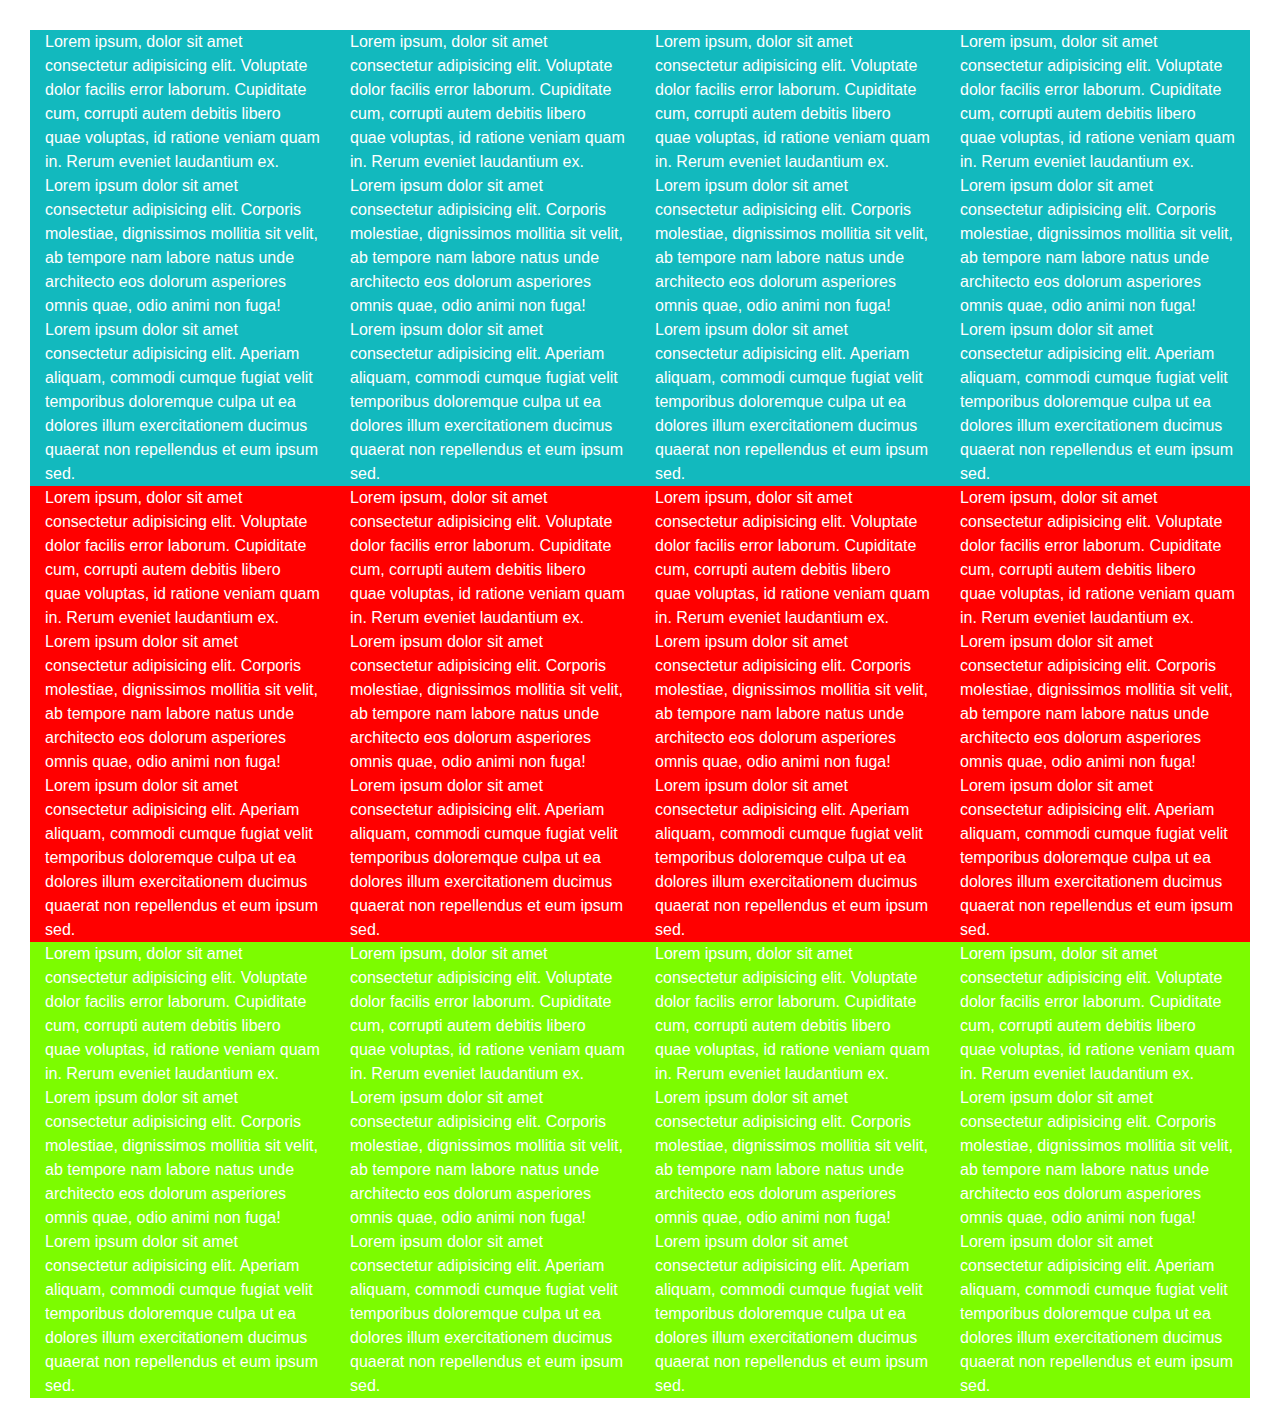
<file: bootstrap/task 1/index.html>
<!DOCTYPE html>
<html lang="en">
<head>
    <meta charset="UTF-8">
    <meta name="viewport" content="width=device-width, initial-scale=1.0">
    <title>Document</title>
    <link rel="stylesheet" href="https://cdn.jsdelivr.net/npm/bootstrap@4.3.1/dist/css/bootstrap.min.css" integrity="sha384-ggOyR0iXCbMQv3Xipma34MD+dH/1fQ784/j6cY/iJTQUOhcWr7x9JvoRxT2MZw1T" crossorigin="anonymous">
    <script src="https://code.jquery.com/jquery-3.3.1.slim.min.js" integrity="sha384-q8i/X+965DzO0rT7abK41JStQIAqVgRVzpbzo5smXKp4YfRvH+8abtTE1Pi6jizo" crossorigin="anonymous"></script>
<script src="https://cdn.jsdelivr.net/npm/popper.js@1.14.7/dist/umd/popper.min.js" integrity="sha384-UO2eT0CpHqdSJQ6hJty5KVphtPhzWj9WO1clHTMGa3JDZwrnQq4sF86dIHNDz0W1" crossorigin="anonymous"></script>
<script src="https://cdn.jsdelivr.net/npm/bootstrap@4.3.1/dist/js/bootstrap.min.js" integrity="sha384-JjSmVgyd0p3pXB1rRibZUAYoIIy6OrQ6VrjIEaFf/nJGzIxFDsf4x0xIM+B07jRM" crossorigin="anonymous"></script>
<link rel="stylesheet" href="style.css">
</head>
<body>
    <div class="row">
        <div class="col-12 col-sm-6 col-md-4 col-lg-3" id="first">
            Lorem ipsum, dolor sit amet consectetur adipisicing elit. Voluptate dolor facilis error laborum. Cupiditate cum, corrupti autem debitis libero quae voluptas, id ratione veniam quam in. Rerum eveniet laudantium ex. Lorem ipsum dolor sit amet consectetur adipisicing elit. Corporis molestiae, dignissimos mollitia sit velit, ab tempore nam labore natus unde architecto eos dolorum asperiores omnis quae, odio animi non fuga! Lorem ipsum dolor sit amet consectetur adipisicing elit. Aperiam aliquam, commodi cumque fugiat velit temporibus doloremque culpa ut ea dolores illum exercitationem ducimus quaerat non repellendus et eum ipsum sed.<br>
        </div>

        <div class="col-12 col-sm-6 col-md-4 col-lg-3" id="first">
            Lorem ipsum, dolor sit amet consectetur adipisicing elit. Voluptate dolor facilis error laborum. Cupiditate cum, corrupti autem debitis libero quae voluptas, id ratione veniam quam in. Rerum eveniet laudantium ex. Lorem ipsum dolor sit amet consectetur adipisicing elit. Corporis molestiae, dignissimos mollitia sit velit, ab tempore nam labore natus unde architecto eos dolorum asperiores omnis quae, odio animi non fuga! Lorem ipsum dolor sit amet consectetur adipisicing elit. Aperiam aliquam, commodi cumque fugiat velit temporibus doloremque culpa ut ea dolores illum exercitationem ducimus quaerat non repellendus et eum ipsum sed.<br>
        </div>

        <div class="col-12 col-sm-6 col-md-4 col-lg-3" id="first">
            Lorem ipsum, dolor sit amet consectetur adipisicing elit. Voluptate dolor facilis error laborum. Cupiditate cum, corrupti autem debitis libero quae voluptas, id ratione veniam quam in. Rerum eveniet laudantium ex. Lorem ipsum dolor sit amet consectetur adipisicing elit. Corporis molestiae, dignissimos mollitia sit velit, ab tempore nam labore natus unde architecto eos dolorum asperiores omnis quae, odio animi non fuga! Lorem ipsum dolor sit amet consectetur adipisicing elit. Aperiam aliquam, commodi cumque fugiat velit temporibus doloremque culpa ut ea dolores illum exercitationem ducimus quaerat non repellendus et eum ipsum sed.<br>
        </div>

        <div class="col-12 col-sm-6 col-md-4 col-lg-3" id="first">
            Lorem ipsum, dolor sit amet consectetur adipisicing elit. Voluptate dolor facilis error laborum. Cupiditate cum, corrupti autem debitis libero quae voluptas, id ratione veniam quam in. Rerum eveniet laudantium ex. Lorem ipsum dolor sit amet consectetur adipisicing elit. Corporis molestiae, dignissimos mollitia sit velit, ab tempore nam labore natus unde architecto eos dolorum asperiores omnis quae, odio animi non fuga! Lorem ipsum dolor sit amet consectetur adipisicing elit. Aperiam aliquam, commodi cumque fugiat velit temporibus doloremque culpa ut ea dolores illum exercitationem ducimus quaerat non repellendus et eum ipsum sed.<br>
        </div>

        <div class="col-12 col-sm-6 col-md-4 col-lg-3" id="second">
            Lorem ipsum, dolor sit amet consectetur adipisicing elit. Voluptate dolor facilis error laborum. Cupiditate cum, corrupti autem debitis libero quae voluptas, id ratione veniam quam in. Rerum eveniet laudantium ex. Lorem ipsum dolor sit amet consectetur adipisicing elit. Corporis molestiae, dignissimos mollitia sit velit, ab tempore nam labore natus unde architecto eos dolorum asperiores omnis quae, odio animi non fuga! Lorem ipsum dolor sit amet consectetur adipisicing elit. Aperiam aliquam, commodi cumque fugiat velit temporibus doloremque culpa ut ea dolores illum exercitationem ducimus quaerat non repellendus et eum ipsum sed.<br>
        </div>

        <div class="col-12 col-sm-6 col-md-4 col-lg-3" id="second">
            Lorem ipsum, dolor sit amet consectetur adipisicing elit. Voluptate dolor facilis error laborum. Cupiditate cum, corrupti autem debitis libero quae voluptas, id ratione veniam quam in. Rerum eveniet laudantium ex. Lorem ipsum dolor sit amet consectetur adipisicing elit. Corporis molestiae, dignissimos mollitia sit velit, ab tempore nam labore natus unde architecto eos dolorum asperiores omnis quae, odio animi non fuga! Lorem ipsum dolor sit amet consectetur adipisicing elit. Aperiam aliquam, commodi cumque fugiat velit temporibus doloremque culpa ut ea dolores illum exercitationem ducimus quaerat non repellendus et eum ipsum sed.<br>
        </div>

        <div class="col-12 col-sm-6 col-md-4 col-lg-3" id="second">
            Lorem ipsum, dolor sit amet consectetur adipisicing elit. Voluptate dolor facilis error laborum. Cupiditate cum, corrupti autem debitis libero quae voluptas, id ratione veniam quam in. Rerum eveniet laudantium ex. Lorem ipsum dolor sit amet consectetur adipisicing elit. Corporis molestiae, dignissimos mollitia sit velit, ab tempore nam labore natus unde architecto eos dolorum asperiores omnis quae, odio animi non fuga! Lorem ipsum dolor sit amet consectetur adipisicing elit. Aperiam aliquam, commodi cumque fugiat velit temporibus doloremque culpa ut ea dolores illum exercitationem ducimus quaerat non repellendus et eum ipsum sed.<br>
        </div>

        <div class="col-12 col-sm-6 col-md-4 col-lg-3" id="second">
            Lorem ipsum, dolor sit amet consectetur adipisicing elit. Voluptate dolor facilis error laborum. Cupiditate cum, corrupti autem debitis libero quae voluptas, id ratione veniam quam in. Rerum eveniet laudantium ex. Lorem ipsum dolor sit amet consectetur adipisicing elit. Corporis molestiae, dignissimos mollitia sit velit, ab tempore nam labore natus unde architecto eos dolorum asperiores omnis quae, odio animi non fuga! Lorem ipsum dolor sit amet consectetur adipisicing elit. Aperiam aliquam, commodi cumque fugiat velit temporibus doloremque culpa ut ea dolores illum exercitationem ducimus quaerat non repellendus et eum ipsum sed.<br>
        </div>

        <div class="col-12 col-sm-6 col-md-4 col-lg-3" id="third">
            Lorem ipsum, dolor sit amet consectetur adipisicing elit. Voluptate dolor facilis error laborum. Cupiditate cum, corrupti autem debitis libero quae voluptas, id ratione veniam quam in. Rerum eveniet laudantium ex. Lorem ipsum dolor sit amet consectetur adipisicing elit. Corporis molestiae, dignissimos mollitia sit velit, ab tempore nam labore natus unde architecto eos dolorum asperiores omnis quae, odio animi non fuga! Lorem ipsum dolor sit amet consectetur adipisicing elit. Aperiam aliquam, commodi cumque fugiat velit temporibus doloremque culpa ut ea dolores illum exercitationem ducimus quaerat non repellendus et eum ipsum sed.<br>
        </div>

        <div class="col-12 col-sm-6 col-md-4 col-lg-3" id="third">
            Lorem ipsum, dolor sit amet consectetur adipisicing elit. Voluptate dolor facilis error laborum. Cupiditate cum, corrupti autem debitis libero quae voluptas, id ratione veniam quam in. Rerum eveniet laudantium ex. Lorem ipsum dolor sit amet consectetur adipisicing elit. Corporis molestiae, dignissimos mollitia sit velit, ab tempore nam labore natus unde architecto eos dolorum asperiores omnis quae, odio animi non fuga! Lorem ipsum dolor sit amet consectetur adipisicing elit. Aperiam aliquam, commodi cumque fugiat velit temporibus doloremque culpa ut ea dolores illum exercitationem ducimus quaerat non repellendus et eum ipsum sed.<br>
        </div>

        <div class="col-12 col-sm-6 col-md-4 col-lg-3" id="third">
            Lorem ipsum, dolor sit amet consectetur adipisicing elit. Voluptate dolor facilis error laborum. Cupiditate cum, corrupti autem debitis libero quae voluptas, id ratione veniam quam in. Rerum eveniet laudantium ex. Lorem ipsum dolor sit amet consectetur adipisicing elit. Corporis molestiae, dignissimos mollitia sit velit, ab tempore nam labore natus unde architecto eos dolorum asperiores omnis quae, odio animi non fuga! Lorem ipsum dolor sit amet consectetur adipisicing elit. Aperiam aliquam, commodi cumque fugiat velit temporibus doloremque culpa ut ea dolores illum exercitationem ducimus quaerat non repellendus et eum ipsum sed.<br>
        </div>

        <div class="col-12 col-sm-6 col-md-4 col-lg-3" id="third">
            Lorem ipsum, dolor sit amet consectetur adipisicing elit. Voluptate dolor facilis error laborum. Cupiditate cum, corrupti autem debitis libero quae voluptas, id ratione veniam quam in. Rerum eveniet laudantium ex. Lorem ipsum dolor sit amet consectetur adipisicing elit. Corporis molestiae, dignissimos mollitia sit velit, ab tempore nam labore natus unde architecto eos dolorum asperiores omnis quae, odio animi non fuga! Lorem ipsum dolor sit amet consectetur adipisicing elit. Aperiam aliquam, commodi cumque fugiat velit temporibus doloremque culpa ut ea dolores illum exercitationem ducimus quaerat non repellendus et eum ipsum sed.<br>
        </div>

        
    </div>
</body>
</html>
</file>
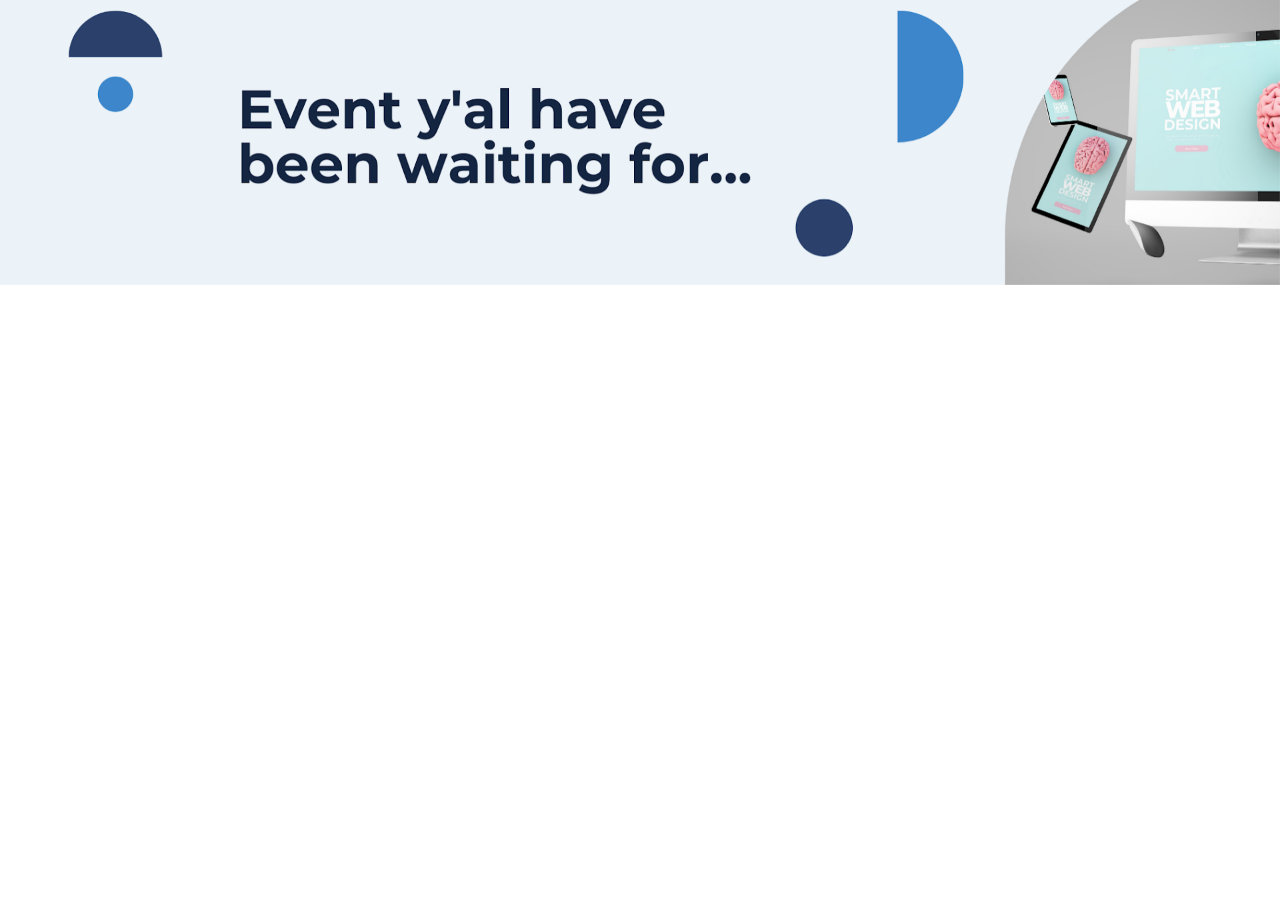
<file: bootstrap/task 3/index.html>
<!DOCTYPE html>
<html lang="en">
<head>
    <meta charset="UTF-8">
    <meta name="viewport" content="width=device-width, initial-scale=1.0">
    <title>Task3</title>
    <link rel="stylesheet" href="https://cdn.jsdelivr.net/npm/bootstrap@4.0.0/dist/css/bootstrap.min.css" integrity="sha384-Gn5384xqQ1aoWXA+058RXPxPg6fy4IWvTNh0E263XmFcJlSAwiGgFAW/dAiS6JXm" crossorigin="anonymous">
</head>
<body>
    <div id="carouselExampleSlidesOnly" class="carousel slide" data-ride="carousel">
        <div class="carousel-inner">
          <div class="carousel-item active">
            <img class="d-block w-100" src="carousel.png" alt="First slide">
          </div>
          <div class="carousel-item">
            <img class="d-block w-100" src="carousel2.png" alt="Second slide">
          </div>
        </div>
      </div>
<script src="https://code.jquery.com/jquery-3.2.1.slim.min.js" integrity="sha384-KJ3o2DKtIkvYIK3UENzmM7KCkRr/rE9/Qpg6aAZGJwFDMVNA/GpGFF93hXpG5KkN" crossorigin="anonymous"></script>
<script src="https://cdn.jsdelivr.net/npm/popper.js@1.12.9/dist/umd/popper.min.js" integrity="sha384-ApNbgh9B+Y1QKtv3Rn7W3mgPxhU9K/ScQsAP7hUibX39j7fakFPskvXusvfa0b4Q" crossorigin="anonymous"></script>
<script src="https://cdn.jsdelivr.net/npm/bootstrap@4.0.0/dist/js/bootstrap.min.js" integrity="sha384-JZR6Spejh4U02d8jOt6vLEHfe/JQGiRRSQQxSfFWpi1MquVdAyjUar5+76PVCmYl" crossorigin="anonymous"></script>
</body>
</html>
</file>
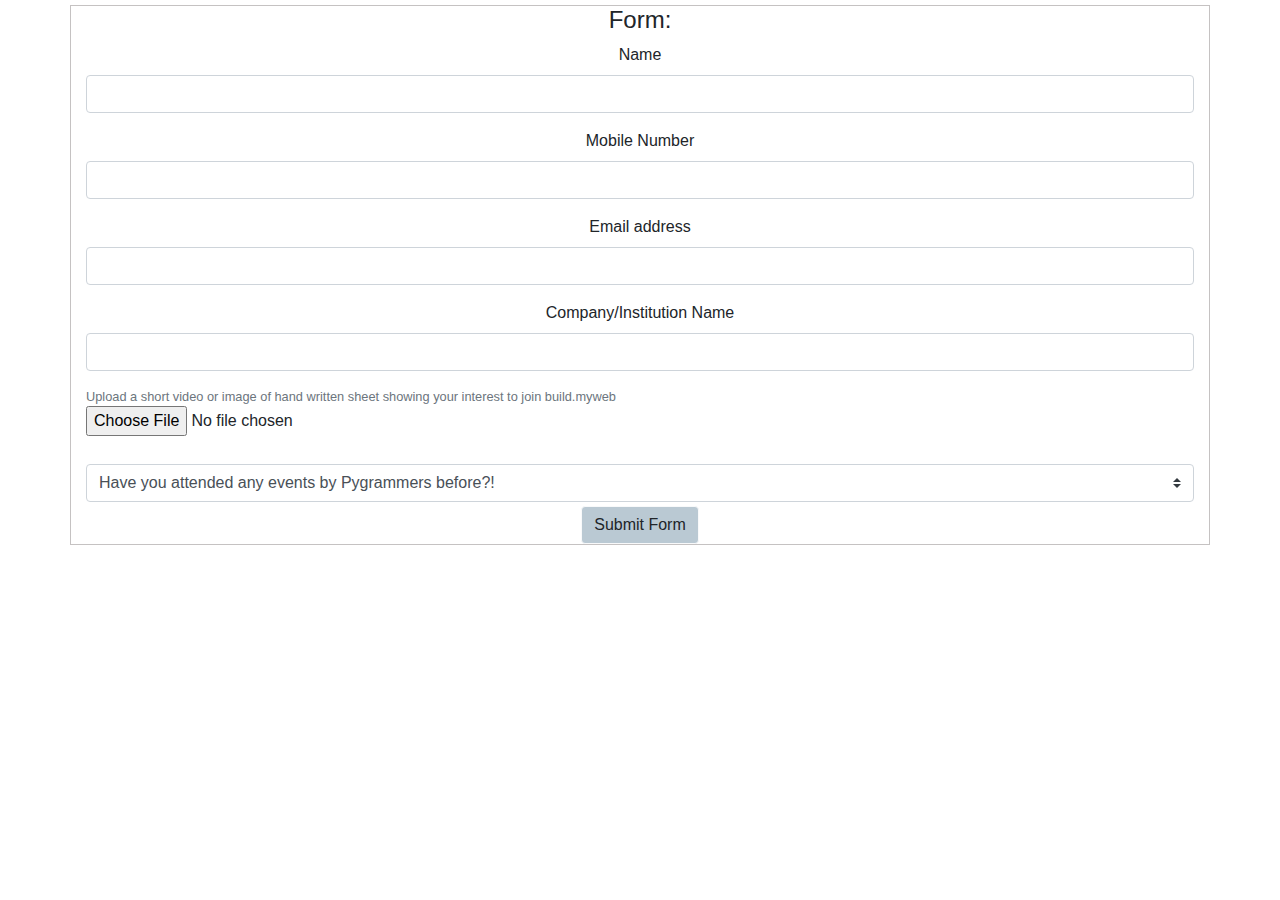
<file: bootstrap/task 4/index.html>
<!DOCTYPE html>
<html lang="en">
<head>
    <meta charset="UTF-8">
    <meta name="viewport" content="width=device-width, initial-scale=1.0">
    <title>Document</title>
    <style>
        .form-group{
            text-align: center;
        }
        .container{
            margin-top: 5px;
            border:0.5px solid rgb(197, 194, 194);
        }
        h4{
            text-align: center;
        }
    </style>
    <link rel="stylesheet" href="https://cdn.jsdelivr.net/npm/bootstrap@4.0.0/dist/css/bootstrap.min.css" integrity="sha384-Gn5384xqQ1aoWXA+058RXPxPg6fy4IWvTNh0E263XmFcJlSAwiGgFAW/dAiS6JXm" crossorigin="anonymous">
</head>
<body>
    <div class="container">
    <form>
        <h4>Form:</h4>
        <div class="form-group">
            <label for="exampleInputPassword1">Name</label>
            <input type="text" class="form-control" id="exampleInputName">
          </div>
          <div class="form-group">
            <label for="exampleInputPassword1">Mobile Number</label>
            <input type="number" class="form-control" id="exampleInputName">
          </div>
        <div class="form-group">
          <label for="exampleInputEmail1">Email address</label>
          <input type="email" class="form-control" id="exampleInputEmail1" aria-describedby="emailHelp">
        </div>
        <div class="form-group">
          <label for="exampleInputPassword1">Company/Institution Name</label>
          <input type="text" class="form-control" id="exampleInputCompanyName">
        </div>
            <div class="form-group1">
                <small id="emailHelp" class="form-text text-muted">Upload a short video or image of hand written sheet showing your interest to join build.myweb</small>
              <input type="file" class="form-control-file" id="exampleFormControlFile1">
            </div>
            <form class="form-inline">
                <label class="my-1 mr-2" for="inlineFormCustomSelectPref"></label>
                <select class="custom-select my-1 mr-sm-2" id="inlineFormselect">
                  <option selected>Have you attended any events by Pygrammers before?!</option>
                  <option value="Yes">Yes</option>
                  <option value="No">No</option>
                </select>
        <div class="text-center" >     
        <button type="submit" class="btn btn-light" style="background-color: #bac9d3;">Submit Form</button>
            </div>  
    </form>
      </form>
    </div>
      <script src="https://code.jquery.com/jquery-3.2.1.slim.min.js" integrity="sha384-KJ3o2DKtIkvYIK3UENzmM7KCkRr/rE9/Qpg6aAZGJwFDMVNA/GpGFF93hXpG5KkN" crossorigin="anonymous"></script>
      <script src="https://cdn.jsdelivr.net/npm/popper.js@1.12.9/dist/umd/popper.min.js" integrity="sha384-ApNbgh9B+Y1QKtv3Rn7W3mgPxhU9K/ScQsAP7hUibX39j7fakFPskvXusvfa0b4Q" crossorigin="anonymous"></script>
      <script src="https://cdn.jsdelivr.net/npm/bootstrap@4.0.0/dist/js/bootstrap.min.js" integrity="sha384-JZR6Spejh4U02d8jOt6vLEHfe/JQGiRRSQQxSfFWpi1MquVdAyjUar5+76PVCmYl" crossorigin="anonymous"></script>
      </body>
</html>
</file>
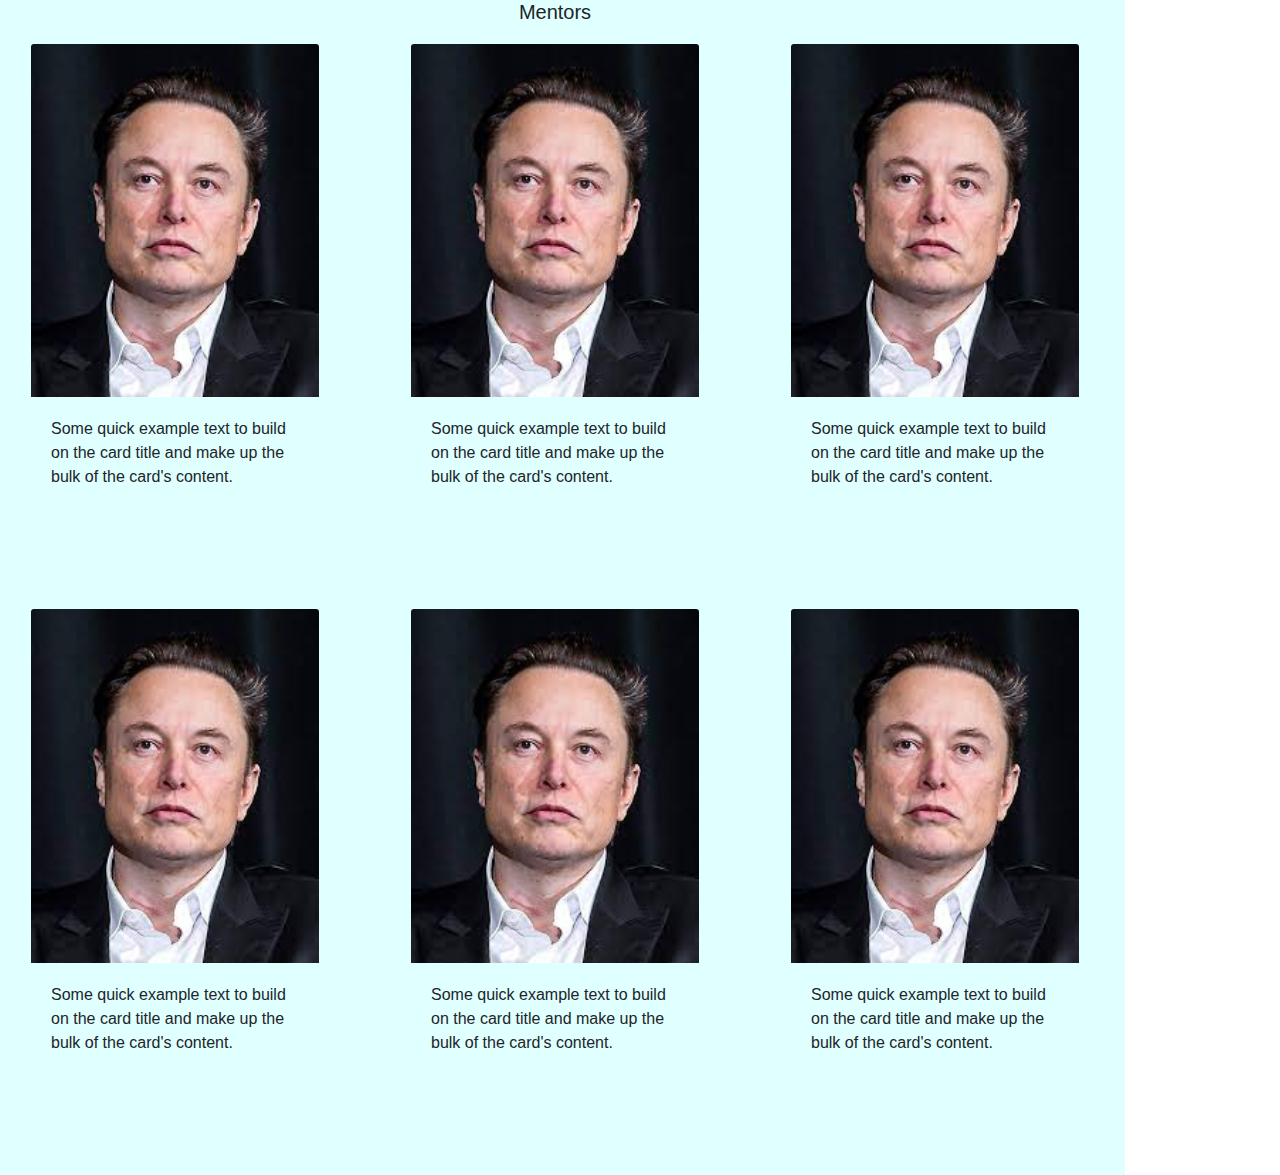
<file: bootstrap/task 5/index.html>
<!DOCTYPE html>
<html lang="en">
<head>
    <title>Document</title>
    <link rel="stylesheet" href="https://maxcdn.bootstrapcdn.com/bootstrap/4.0.0/css/bootstrap.min.css" integrity="sha384-Gn5384xqQ1aoWXA+058RXPxPg6fy4IWvTNh0E263XmFcJlSAwiGgFAW/dAiS6JXm" crossorigin="anonymous">
</head>
<style>
    .container{
        background-color: lightcyan;
    }
    h5{
        text-align: center;
        margin-bottom: 20px;
    }
    .card{
        margin: 0 auto;
        margin-bottom: 100px;
        background-color: lightcyan;
        border-style: none;
    }
</style>
<body>
    <div class="row">
        <div class="container" style="margin: 0;"><h5>Mentors</h5>
            <div class="row">
                <div class="col-xs-12 col-sm-12 col-md-6 col-lg-4 col-xl-4">
                    <div class="card" style="width: 18rem;">
                        <img class="card-img-top" src="[data-uri]" alt="Card image cap">
                        <div class="card-body">
                          <p class="card-text">Some quick example text to build on the card title and make up the bulk of the card's content.</p>
                        </div>
                    </div>
                </div>
                <div class="col-xs-12 col-sm-12 col-md-6 col-lg-4 col-xl-4">
                    <div class="card" style="width: 18rem;">
                        <img class="card-img-top" src="[data-uri]" alt="Card image cap">
                        <div class="card-body">
                          <p class="card-text">Some quick example text to build on the card title and make up the bulk of the card's content.</p>
                        </div>
                    </div>
                </div>
                <div class="col-xs-12 col-sm-12 col-md-6 col-lg-4 col-xl-4">
                    <div class="card" style="width: 18rem;">
                        <img class="card-img-top" src="[data-uri]" alt="Card image cap">
                        <div class="card-body">
                          <p class="card-text">Some quick example text to build on the card title and make up the bulk of the card's content.</p>
                        </div>
                    </div>
                </div>
                <div class="col-xs-12 col-sm-12 col-md-6 col-lg-4 col-xl-4">
                    <div class="card" style="width: 18rem;">
                        <img class="card-img-top" src="[data-uri]" alt="Card image cap">
                        <div class="card-body">
                          <p class="card-text">Some quick example text to build on the card title and make up the bulk of the card's content.</p>
                        </div>
                    </div>
                </div>
                <div class="col-xs-12 col-sm-12 col-md-6 col-lg-4 col-xl-4">
                    <div class="card" style="width: 18rem;">
                        <img class="card-img-top" src="[data-uri]" alt="Card image cap">
                        <div class="card-body">
                          <p class="card-text">Some quick example text to build on the card title and make up the bulk of the card's content.</p>
                        </div>
                    </div>
                </div>
                <div class="col-xs-12 col-sm-12 col-md-6 col-lg-4 col-xl-4">
                    <div class="card" style="width: 18rem;">
                        <img class="card-img-top" src="[data-uri]" alt="Card image cap">
                        <div class="card-body">
                          <p class="card-text">Some quick example text to build on the card title and make up the bulk of the card's content.</p>
                        </div>
                    </div>
                </div>
            </div>
        </div>
    </div> 
    <script src="https://code.jquery.com/jquery-3.2.1.slim.min.js" integrity="sha384-KJ3o2DKtIkvYIK3UENzmM7KCkRr/rE9/Qpg6aAZGJwFDMVNA/GpGFF93hXpG5KkN" crossorigin="anonymous"></script>
    <script src="https://cdnjs.cloudflare.com/ajax/libs/popper.js/1.12.9/umd/popper.min.js" integrity="sha384-ApNbgh9B+Y1QKtv3Rn7W3mgPxhU9K/ScQsAP7hUibX39j7fakFPskvXusvfa0b4Q" crossorigin="anonymous"></script>
    <script src="https://maxcdn.bootstrapcdn.com/bootstrap/4.0.0/js/bootstrap.min.js" integrity="sha384-JZR6Spejh4U02d8jOt6vLEHfe/JQGiRRSQQxSfFWpi1MquVdAyjUar5+76PVCmYl" crossorigin="anonymous"></script>
</body>
</html>
</file>
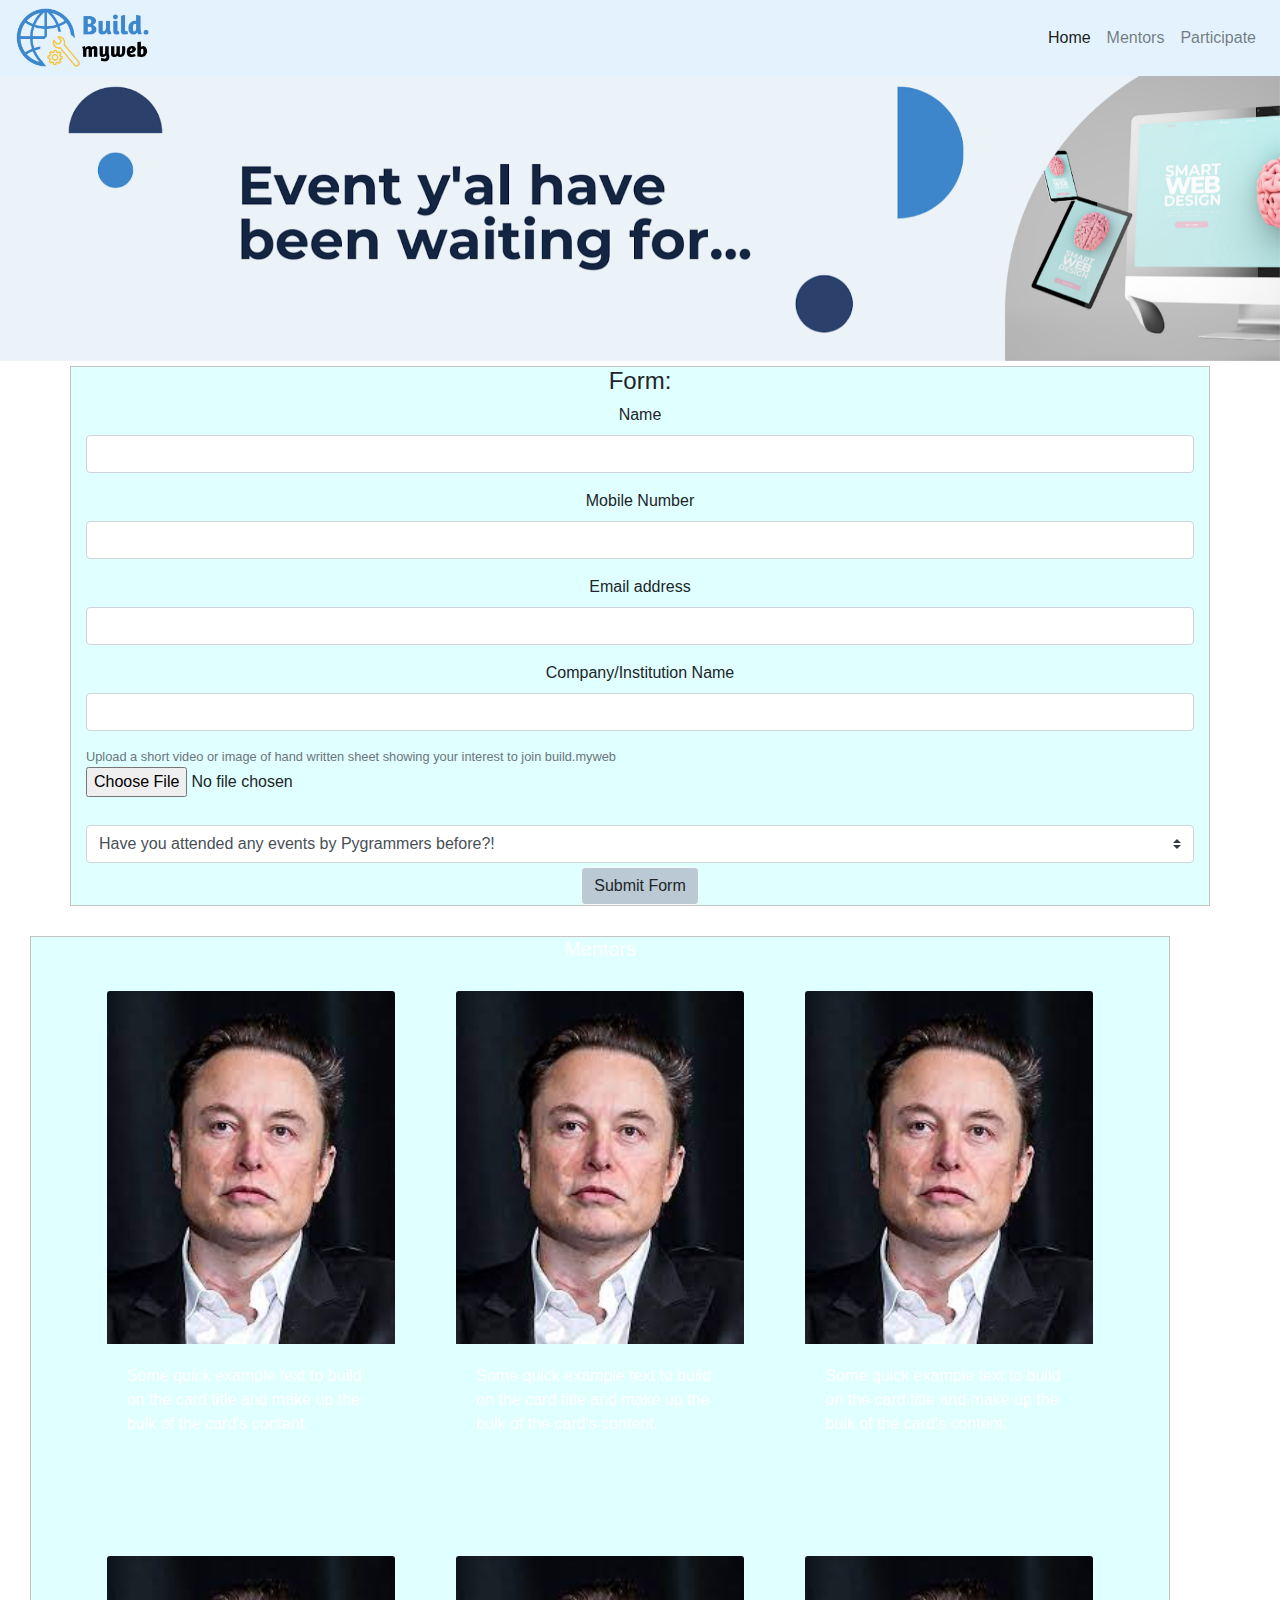
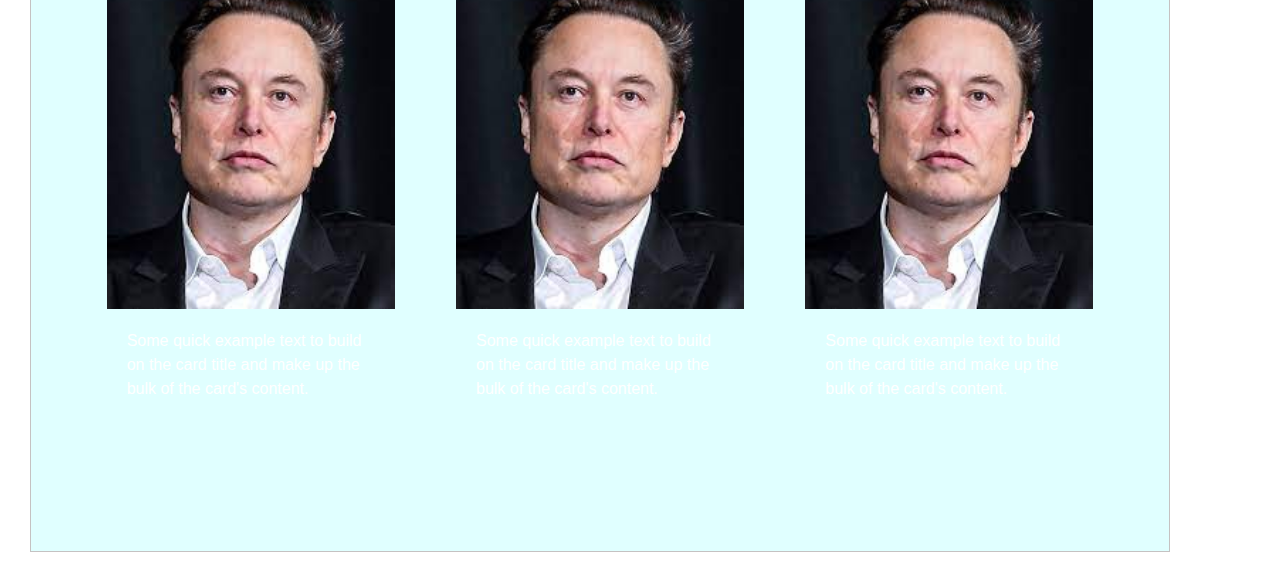
<file: bootstrap/task 6/index.html>
<!DOCTYPE html>
<html lang="en">
<head>
    <meta charset="UTF-8">
    <meta name="viewport" content="width=device-width, initial-scale=1.0">
    <title>Document</title>
    <link rel="stylesheet" href="https://cdn.jsdelivr.net/npm/bootstrap@4.3.1/dist/css/bootstrap.min.css" integrity="sha384-ggOyR0iXCbMQv3Xipma34MD+dH/1fQ784/j6cY/iJTQUOhcWr7x9JvoRxT2MZw1T" crossorigin="anonymous">
    <script src="https://code.jquery.com/jquery-3.3.1.slim.min.js" integrity="sha384-q8i/X+965DzO0rT7abK41JStQIAqVgRVzpbzo5smXKp4YfRvH+8abtTE1Pi6jizo" crossorigin="anonymous"></script>
<script src="https://cdn.jsdelivr.net/npm/popper.js@1.14.7/dist/umd/popper.min.js" integrity="sha384-UO2eT0CpHqdSJQ6hJty5KVphtPhzWj9WO1clHTMGa3JDZwrnQq4sF86dIHNDz0W1" crossorigin="anonymous"></script>
<script src="https://cdn.jsdelivr.net/npm/bootstrap@4.3.1/dist/js/bootstrap.min.js" integrity="sha384-JjSmVgyd0p3pXB1rRibZUAYoIIy6OrQ6VrjIEaFf/nJGzIxFDsf4x0xIM+B07jRM" crossorigin="anonymous"></script>
<link rel="stylesheet" href="style.css">

</head>
<body>
   <nav class="navbar navbar-expand-lg navbar-expand-xl navbar-expand-md navbar-expand-sm navbar-light" style="background-color: #e3f2fd;">
        <a class="buildmyweb" href="#">
          <img src="./Build.MyWeb.png"  height="60" class="d-inline-block align-top">
         </a>
            <button class="navbar-toggler" type="button" data-toggle="collapse" data-target="#navbarNavDropdown" aria-controls="navbarNavDropdown" aria-expanded="false" aria-label="Toggle navigation">
                <span class="navbar-toggler-icon"></span>
              </button>
              <div class="collapse navbar-collapse" id="navbarNavDropdown">
                <ul class="navbar-nav ml-auto">
                  <li class="nav-item active">
                    <a class="nav-link" href="#">Home <span class="sr-only">(current)</span></a>
                  </li>
                  <li class="nav-item">
                    <a class="nav-link" href="#">Mentors</a>
                  </li>
                  <li class="nav-item">
                    <a class="nav-link" href="#">Participate</a>
                  </li>
                </ul>
              </div>
            </nav>
    

            <div id="carouselExampleSlidesOnly" class="carousel slide" data-ride="carousel">
                <div class="carousel-inner">
                  <div class="carousel-item active">
                    <img class="d-block w-100" src="carousel.png" alt="First slide">
                  </div>
                  <div class="carousel-item">
                    <img class="d-block w-100" src="carousel2.png" alt="Second slide">
                  </div>
                </div>
              </div>




              <div class="container">
                <form>
                    <h4>Form:</h4>
                    <div class="form-group">
                        <label for="exampleInputPassword1">Name</label>
                        <input type="text" class="form-control" id="exampleInputName">
                      </div>
                      <div class="form-group">
                        <label for="exampleInputPassword1">Mobile Number</label>
                        <input type="number" class="form-control" id="exampleInputName">
                      </div>
                    <div class="form-group">
                      <label for="exampleInputEmail1">Email address</label>
                      <input type="email" class="form-control" id="exampleInputEmail1" aria-describedby="emailHelp">
                    </div>
                    <div class="form-group">
                      <label for="exampleInputPassword1">Company/Institution Name</label>
                      <input type="text" class="form-control" id="exampleInputCompanyName">
                    </div>
                        <div class="form-group1">
                            <small id="emailHelp" class="form-text text-muted">Upload a short video or image of hand written sheet showing your interest to join build.myweb</small>
                          <input type="file" class="form-control-file" id="exampleFormControlFile1">
                        </div>
                        <form class="form-inline">
                            <label class="my-1 mr-2" for="inlineFormCustomSelectPref"></label>
                            <select class="custom-select my-1 mr-sm-2" id="inlineFormselect">
                              <option selected>Have you attended any events by Pygrammers before?!</option>
                              <option value="Yes">Yes</option>
                              <option value="No">No</option>
                            </select>
                    <div class="text-center" >     
                    <button type="submit" class="btn btn-light" style="background-color: #bac9d3;">Submit Form</button>
                        </div>  
                </form>
                  </form>
                </div>
                




<div class="row">
    <div class="container" style="margin: 0;"><h5>Mentors</h5>
        <div class="row">
            <div class="col-xs-12 col-sm-12 col-md-6 col-lg-4 col-xl-4">
                <div class="card" style="width: 18rem;">
                    <img class="card-img-top" src="[data-uri]" alt="Card image cap">
                    <div class="card-body">
                      <p class="card-text">Some quick example text to build on the card title and make up the bulk of the card's content.</p>
                    </div>
                </div>
            </div>
            <div class="col-xs-12 col-sm-12 col-md-6 col-lg-4 col-xl-4">
                <div class="card" style="width: 18rem;">
                    <img class="card-img-top" src="[data-uri]" alt="Card image cap">
                    <div class="card-body">
                      <p class="card-text">Some quick example text to build on the card title and make up the bulk of the card's content.</p>
                    </div>
                </div>
            </div>
            <div class="col-xs-12 col-sm-12 col-md-6 col-lg-4 col-xl-4">
                <div class="card" style="width: 18rem;">
                    <img class="card-img-top" src="[data-uri]" alt="Card image cap">
                    <div class="card-body">
                      <p class="card-text">Some quick example text to build on the card title and make up the bulk of the card's content.</p>
                    </div>
                </div>
            </div>
            <div class="col-xs-12 col-sm-12 col-md-6 col-lg-4 col-xl-4">
                <div class="card" style="width: 18rem;">
                    <img class="card-img-top" src="[data-uri]" alt="Card image cap">
                    <div class="card-body">
                      <p class="card-text">Some quick example text to build on the card title and make up the bulk of the card's content.</p>
                    </div>
                </div>
            </div>
            <div class="col-xs-12 col-sm-12 col-md-6 col-lg-4 col-xl-4">
                <div class="card" style="width: 18rem;">
                    <img class="card-img-top" src="[data-uri]" alt="Card image cap">
                    <div class="card-body">
                      <p class="card-text">Some quick example text to build on the card title and make up the bulk of the card's content.</p>
                    </div>
                </div>
            </div>
            <div class="col-xs-12 col-sm-12 col-md-6 col-lg-4 col-xl-4">
                <div class="card" style="width: 18rem;">
                    <img class="card-img-top" src="[data-uri]" alt="Card image cap">
                    <div class="card-body">
                      <p class="card-text">Some quick example text to build on the card title and make up the bulk of the card's content.</p>
                    </div>
                </div>
            </div>
        </div>
    </div>
</div> 
</body>
</html>
</file>
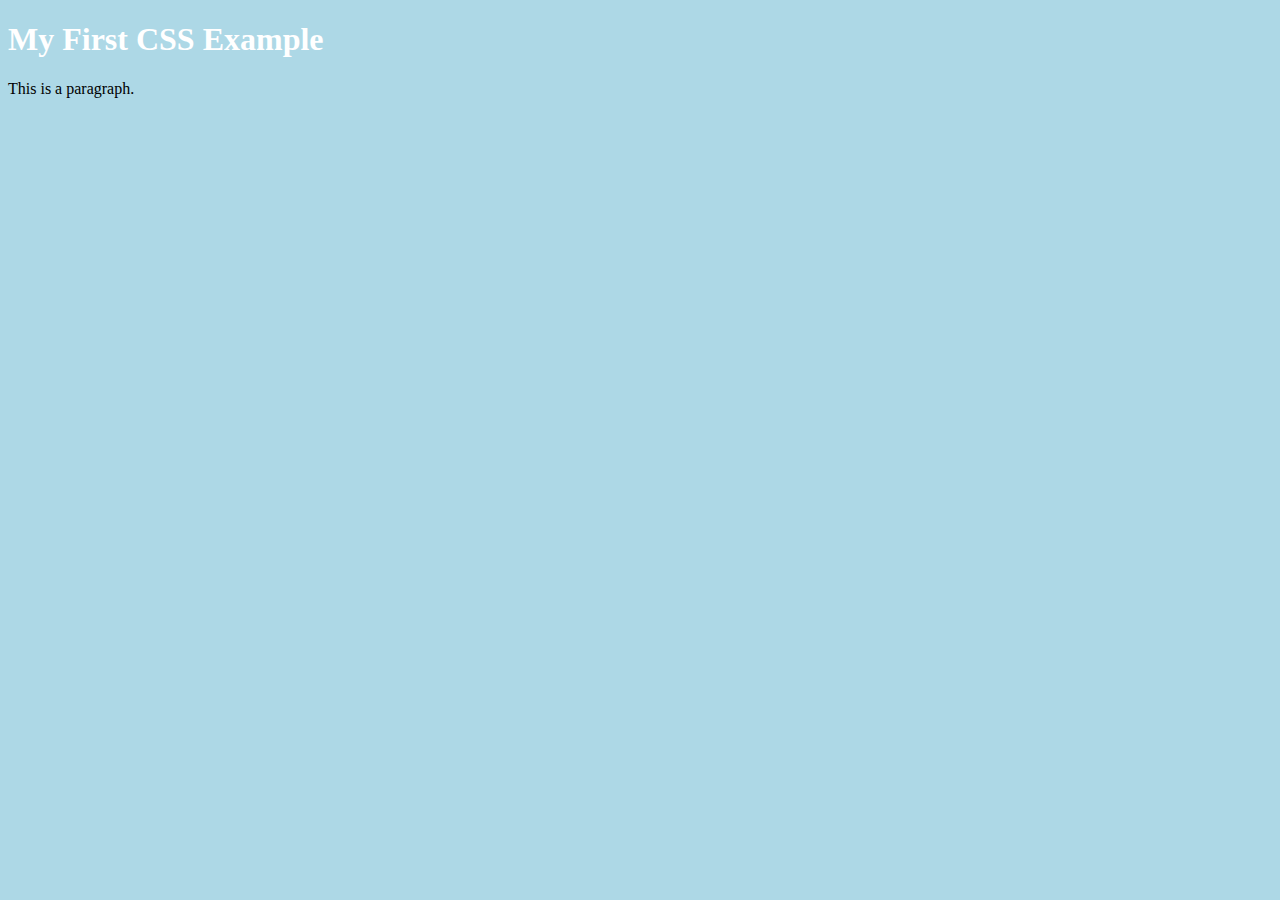
<file: CSS/Task1/index.html>
<!DOCTYPE html>
<html lang="en">
<head>
    <meta charset="UTF-8">
    <meta name="viewport" content="width=device-width, initial-scale=1.0">
    <title>Document</title>
</head>
<body>
    <h1>My First CSS Example</h1>
    This is a paragraph.
    <style>
        body{
            background-color: lightblue;
        }
        h1{
            color: white;
        }
    </style>
</body>
</html>
</file>
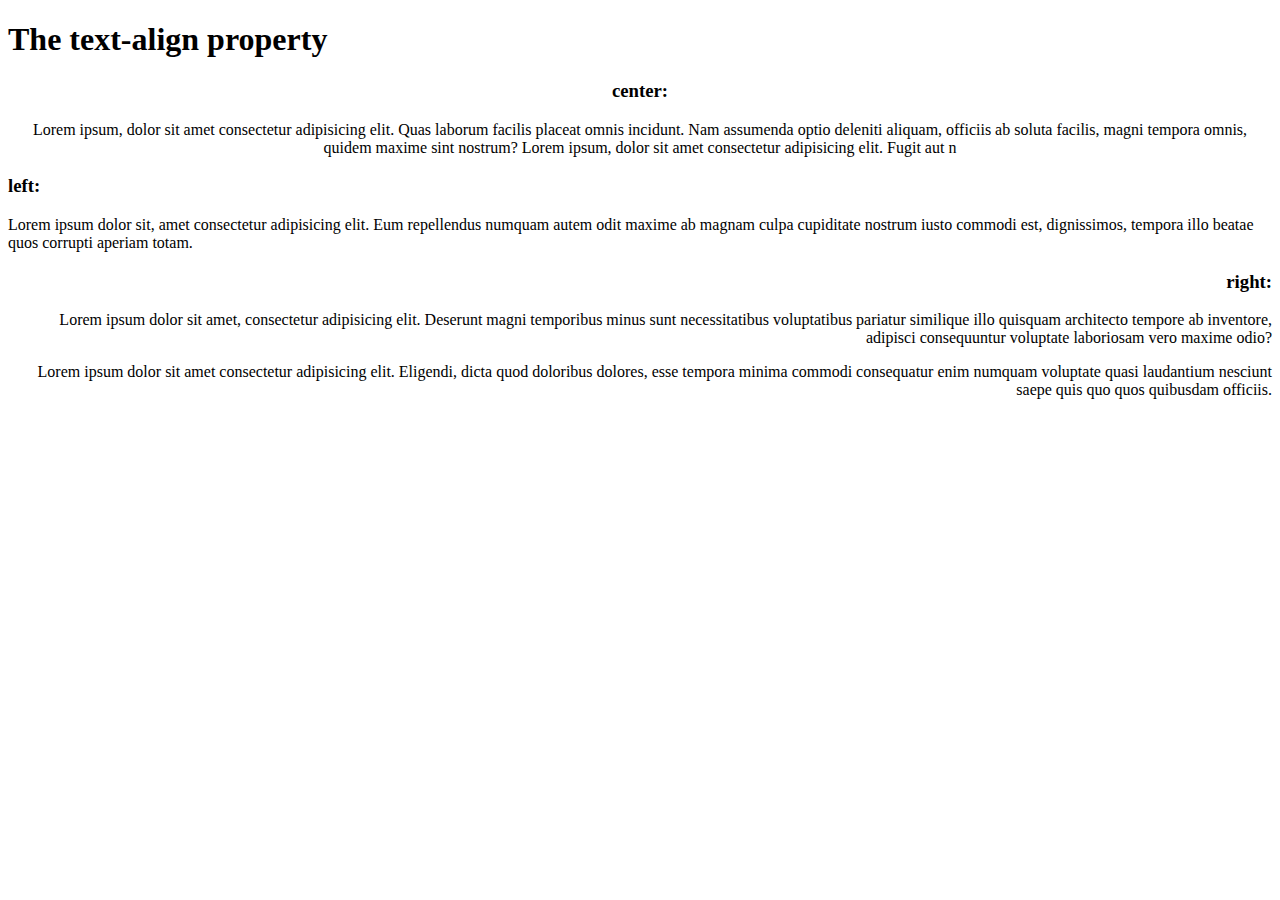
<file: CSS/Task10/index.html>
<!DOCTYPE html>
<html lang="en">
<head>
    <meta charset="UTF-8">
    <meta name="viewport" content="width=device-width, initial-scale=1.0">
    <title>Document</title>
</head>
<body>
    <h1>The text-align property</h1>
    <div class="center">
    <h3>center:</h3>
    <p>Lorem ipsum, dolor sit amet consectetur adipisicing elit. Quas laborum facilis placeat omnis incidunt. Nam assumenda optio deleniti aliquam, officiis ab soluta facilis, magni tempora omnis, quidem maxime sint nostrum? Lorem ipsum, dolor sit amet consectetur adipisicing elit. Fugit aut n</p>
    </div>
    <div class="left">
    <h3>left:</h3>
    <p>Lorem ipsum dolor sit, amet consectetur adipisicing elit. Eum repellendus numquam autem odit maxime ab magnam culpa cupiditate nostrum iusto commodi est, dignissimos, tempora illo beatae quos corrupti aperiam totam.</p>
    </div><div class="right">
    <h3>right:</h3>
    <p>Lorem ipsum dolor sit amet, consectetur adipisicing elit. Deserunt magni temporibus minus sunt necessitatibus voluptatibus pariatur similique illo quisquam architecto tempore ab inventore, adipisci consequuntur voluptate laboriosam vero maxime odio?</p>
    Lorem ipsum dolor sit amet consectetur adipisicing elit. Eligendi, dicta quod doloribus dolores, esse tempora minima commodi consequatur enim numquam voluptate quasi laudantium nesciunt saepe quis quo quos quibusdam officiis.
    </div>
<style>
   .center{
    text-align: center;
   }
   .left{
    text-align: left;
   }
   .right{
    text-align: right;
   }
</style>
</body>
</html>
</file>
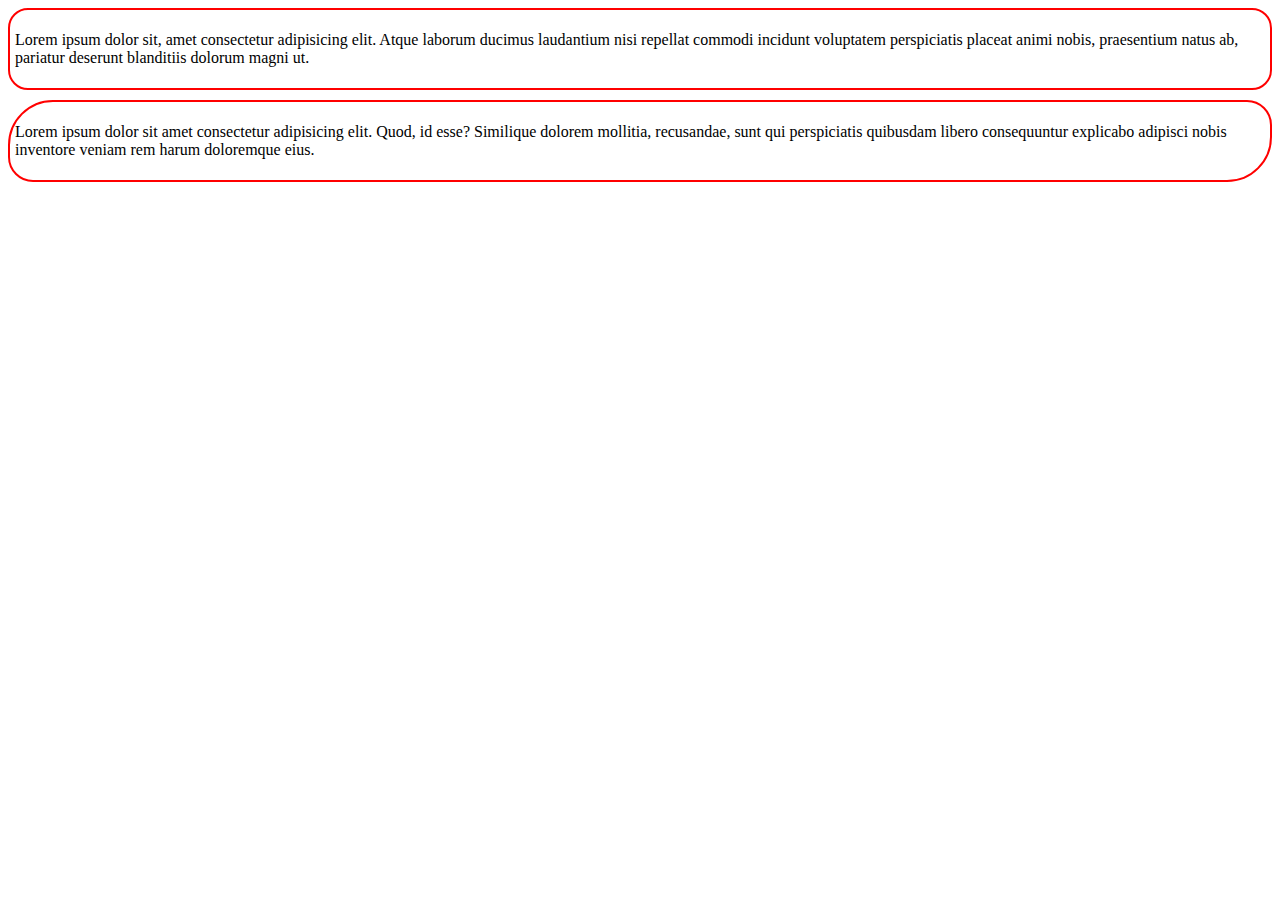
<file: CSS/Task11/index.html>
<!DOCTYPE html>
<html lang="en">
<head>
    <meta charset="UTF-8">
    <meta name="viewport" content="width=device-width, initial-scale=1.0">
    <title>Document</title>
</head>
<body>
    <div class="one">
        <p>Lorem ipsum dolor sit, amet consectetur adipisicing elit. Atque laborum ducimus laudantium nisi repellat commodi incidunt voluptatem perspiciatis placeat animi nobis, praesentium natus ab, pariatur deserunt blanditiis dolorum magni ut.</p>
        
    </div>
    <div class="two">
        <p>Lorem ipsum dolor sit amet consectetur adipisicing elit. Quod, id esse? Similique dolorem mollitia, recusandae, sunt qui perspiciatis quibusdam libero consequuntur explicabo adipisci nobis inventore veniam rem harum doloremque eius.</p>
    </div>

    <style>
        .one{
            border: 2px solid red;
            border-radius: 20px;
            margin-bottom: 10px;
            padding: 5px;
        }
        .two{
            border: 2px solid red;
            padding: 5px;
            border-radius: 45px 25px 45px 25px;

        }
    </style>
</body>
</html>
</file>
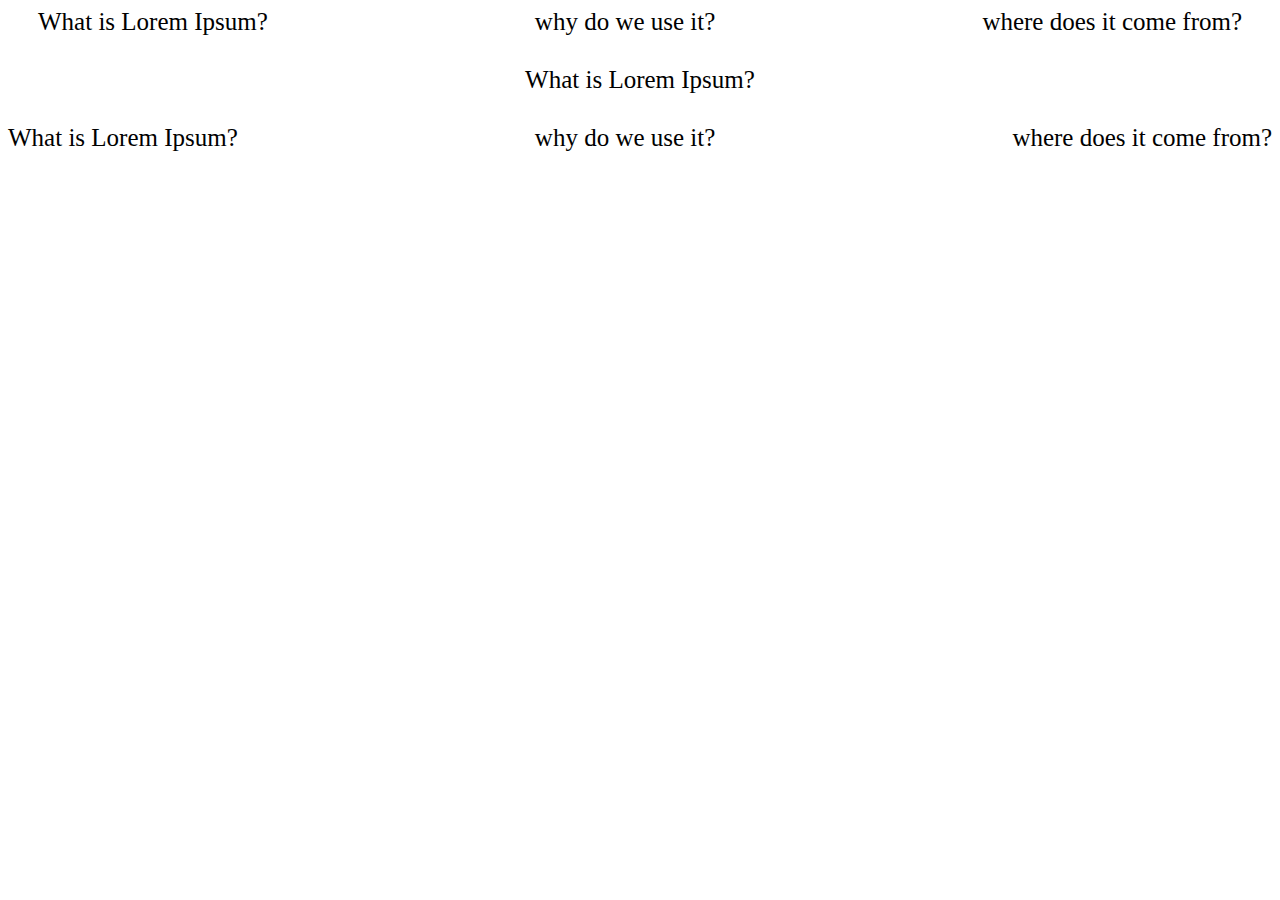
<file: CSS/Task12/index.html>
<!DOCTYPE html>
<html lang="en">
<head>
    <meta charset="UTF-8">
    <meta name="viewport" content="width=device-width, initial-scale=1.0">
    <title>Document</title>
    <style>
       .set1{
        display:flex;
        flex-direction: row;
        justify-content: space-between;
        font-size: 25px;
        margin-left: 30px;
        margin-right: 30px;
       }
       .set2{
        display:flex;
        flex-direction: row;
        justify-content:center;
        font-size: 25px;
        padding: 30px ;
       }
       .set3{
        display:flex;
        flex-direction: row;
        justify-content: space-between;
        font-size: 25px;
        
       }
    </style>
</head>
<body>
    <div class="set1">
    <div>What is Lorem Ipsum?</div>
    <div>why do we use it? </div>
    <div>where does it come from?</div>
    </div>
    
    <div class="set2">What is Lorem Ipsum?</div>
    
    <div class="set3">
        <div>What is Lorem Ipsum?</div>
        <div>why do we use it? </div>
        <div>where does it come from?</div>
    </div>
</body>
</html>
</file>
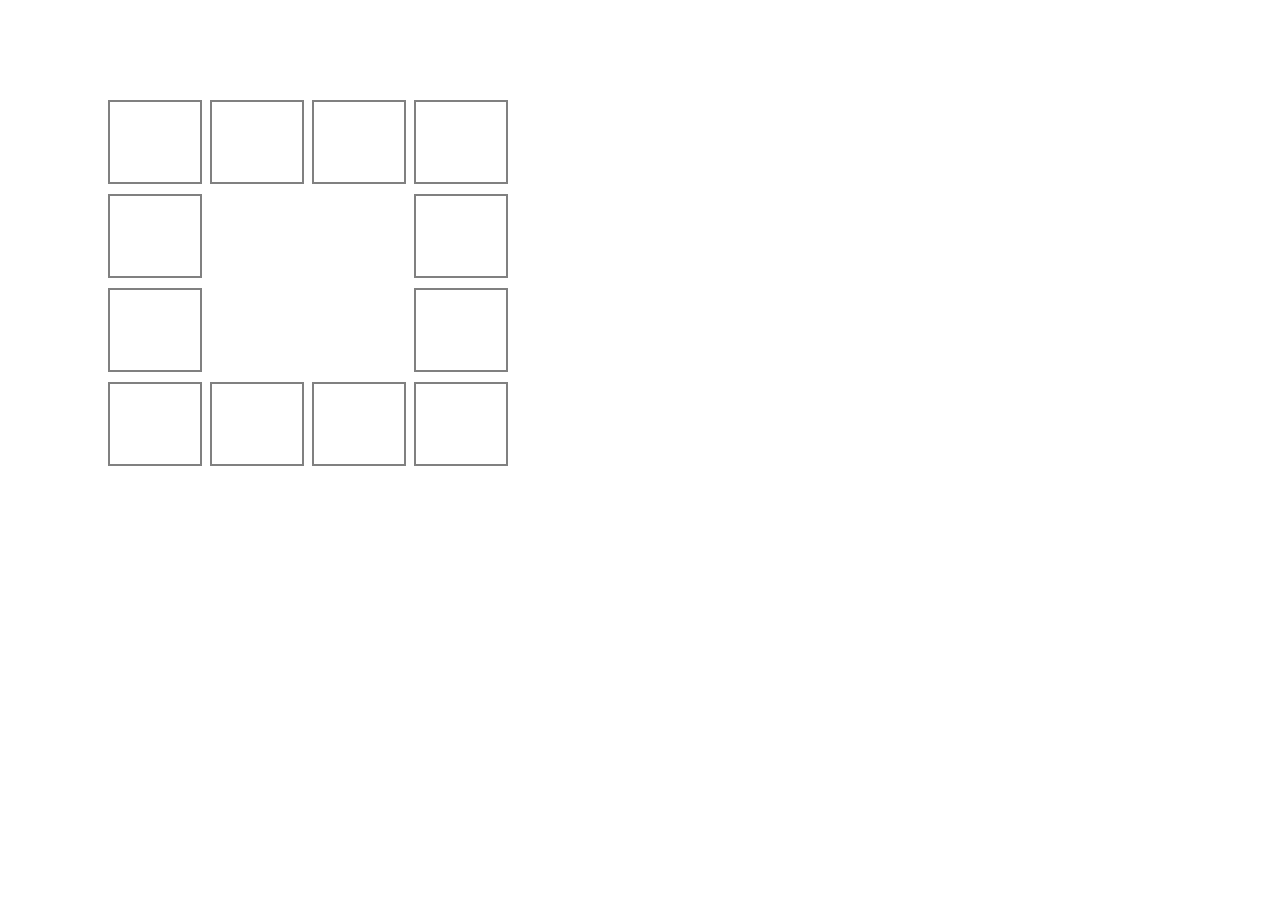
<file: CSS/Task13/index.html>
<!DOCTYPE html>
<html lang="en">
<head>
    <meta charset="UTF-8">
    <meta name="viewport" content="width=device-width, initial-scale=1.0">
    <title>Document</title>
    <style>
        .main{
            height: 400px;
            width: 400px;
            margin-top: 100px ;
            margin-left: 100px; 
        }
        .box{
            height:80px;
            width: 90px;
            border: 2px grey solid;
            
        }
        .b1,.b4{
            display: flex;
            justify-content: space-between;
            padding-bottom: 10px;
        }
        .b2,.b3{
            display:flex;
            justify-content: space-between;
            padding-bottom: 10px;

        }
    </style>
</head>
<body>
    <div class="main">
        <div class="b1">
            <div class="box"></div>
            <div class="box"></div>
            <div class="box"></div>
            <div class="box"></div>
        </div>
        <div class="b2">
            <div class="box"></div>
            <div class="box"></div>
        </div>
        <div class="b3">
            <div class="box"></div>
            <div class="box"></div>
        </div>
        <div class="b4">
            <div class="box"></div>
            <div class="box"></div>
            <div class="box"></div>
            <div class="box"></div>
        </div>
    </div>
</body>
</html>
</file>
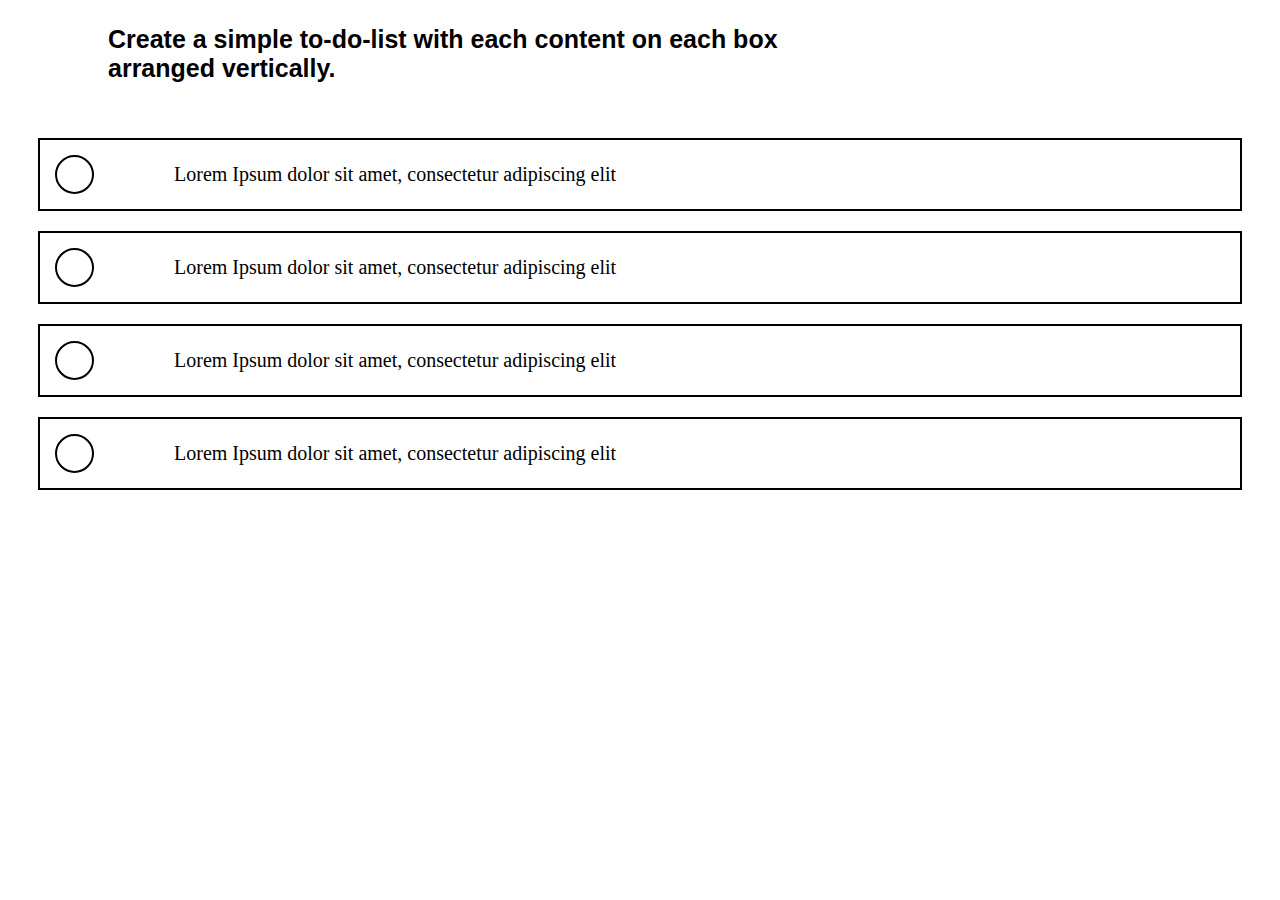
<file: CSS/Task14/index.html>
<!DOCTYPE html>
<html lang="en">
<head>
    <meta charset="UTF-8">
    <meta name="viewport" content="width=device-width, initial-scale=1.0">
    <title>Document</title>
    <style>
        .box{
            
            border: 2px solid black;
            text-align: center;
            padding: 15px;
            margin-bottom: 20px;
            display: flex;
            justify-content: start;
            align-items: center;
            gap: 80px;
            font-size: 20px;

        }
        .main{
            padding: 30px;
        }
        .c{
            width: 35px;
            height: 35px;
            border-radius: 50%;
            border: 2px black solid;
        }
        h3{
            margin-left: 100px;
            font-size: 25px;
            font-family: 'Gill Sans', 'Gill Sans MT', Calibri, 'Trebuchet MS', sans-serif;
        }

    </style>
</head>
<body>
    <h3>Create a simple to-do-list with each content on each box<br>
        arranged vertically.</h3>
    <div class="main">
    <div class="box"><div class="c"> </div>Lorem Ipsum dolor sit amet, consectetur adipiscing elit</div>
    <div class="box"><div class="c"> </div>Lorem Ipsum dolor sit amet, consectetur adipiscing elit</div>
    <div class="box"><div class="c"> </div>Lorem Ipsum dolor sit amet, consectetur adipiscing elit</div>
    <div class="box"><div class="c"> </div>Lorem Ipsum dolor sit amet, consectetur adipiscing elit</div>
    </div>
</body>
</html>
</file>
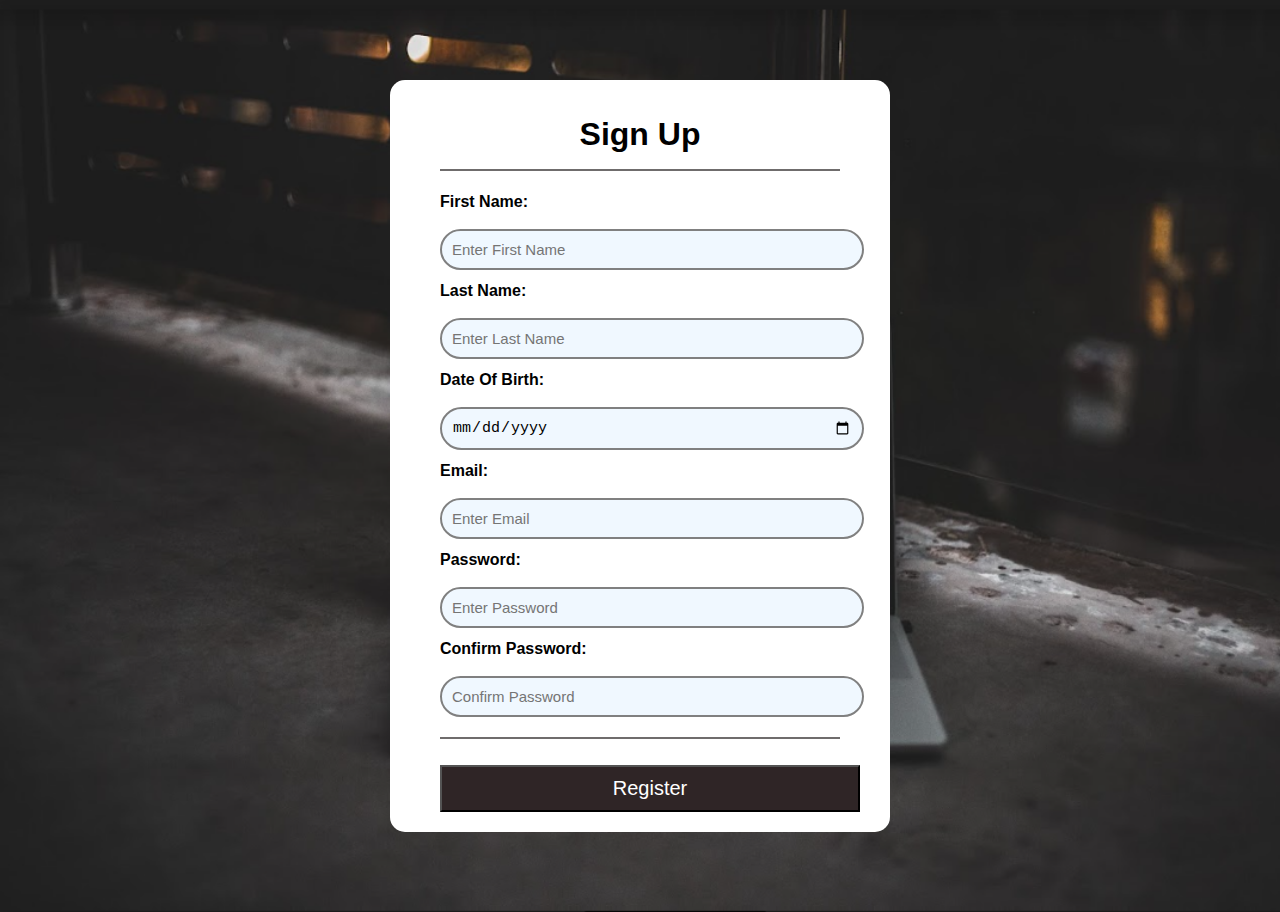
<file: CSS/Task15/index.html>
<!DOCTYPE html>
<html lang="en">
<head>
    <meta charset="UTF-8">
    <meta name="viewport" content="width=device-width, initial-scale=1.0">
    <title>Signup page</title>
    <link rel="stylesheet" href="style.css">
</head>
<body>
<div class="su"><h1>Sign Up
    <hr>
</h1>   
   <form>
        <label>First Name:</label><br>
        <input type="text" class="inputbox" placeholder="Enter First Name"><br>
        <label>Last Name:</label><br>
        <input type="text" class="inputbox" placeholder="Enter Last Name"><br>
        <label>Date Of Birth:</label><br>
        <input type="date" class="inputbox" placeholder="dd/mm/yyyy"><br>
        <label>Email:</label><br>
        <input type="email" class="inputbox" placeholder="Enter Email"><br>
        <label>Password:</label><br>
        <input type="password" class="inputbox" placeholder="Enter Password"><br>
        <label>Confirm Password:</label><br>
        <input type="password" class="inputbox" placeholder="Confirm Password"><br>
        <hr>
        <br>
        <button>Register</button>
   </form>
</div> 
</body>
</html>
</file>
<file: bootstrap/task 1/style.css>
.row{
    color: white;
    margin: 30px;
}
#first{
    background-color:rgb(18, 185, 190);
}
#second{
    background-color: red;
}
#third{
    background-color: lawngreen;
}
</file>
<file: bootstrap/task 6/style.css>
.row{
    color: white;
    margin: 30px;
}
#first{
    background-color:rgb(18, 185, 190);
}
#second{
    background-color: red;
}
#third{
    background-color: lawngreen;
}

                    .form-group{
                        text-align: center;
                    }
                    .container{
                        margin-top: 5px;
                        border:0.5px solid rgb(197, 194, 194);
                    }
                    h4{
                        text-align: center;
                    }
     



                    .container{
                        background-color: lightcyan;
                    }
                    h5{
                        text-align: center;
                        margin-bottom: 20px;
                    }
                    .card{
                        margin: 0 auto;
                        margin-bottom: 100px;
                        background-color: lightcyan;
                        border-style: none;
                    }
</file>
<file: CSS/Task15/style.css>
label{
    display: block;
    text-align: left;
    font-weight: bold;

}
.su{
    text-align: center;
    font-family: sans-serif;
    padding-top: 15px;
    
}
.inputbox{
    border-radius: 80px;
    border: 2px gray solid;
    background-color:aliceblue;
    width: 400px;
    padding: 10px;
    margin-bottom: 12px;
    font-size: 15px;
}
div{
    width: 400px;
    height: 687px;
    background-color:white ;
    padding: 50px;
    margin: 80px auto;
    border-radius: 15px;
}
body{
    background:url(image1.png) ;
    background-size: cover;
}
hr{
    border: 1px rgb(111, 108, 108) solid;
}
button{
    text-align: center;
    width: 420px;
    height: 47px;
    background-color: rgb(47, 37, 38);
    color: white;
    font-size: 20px;
}
</file>
